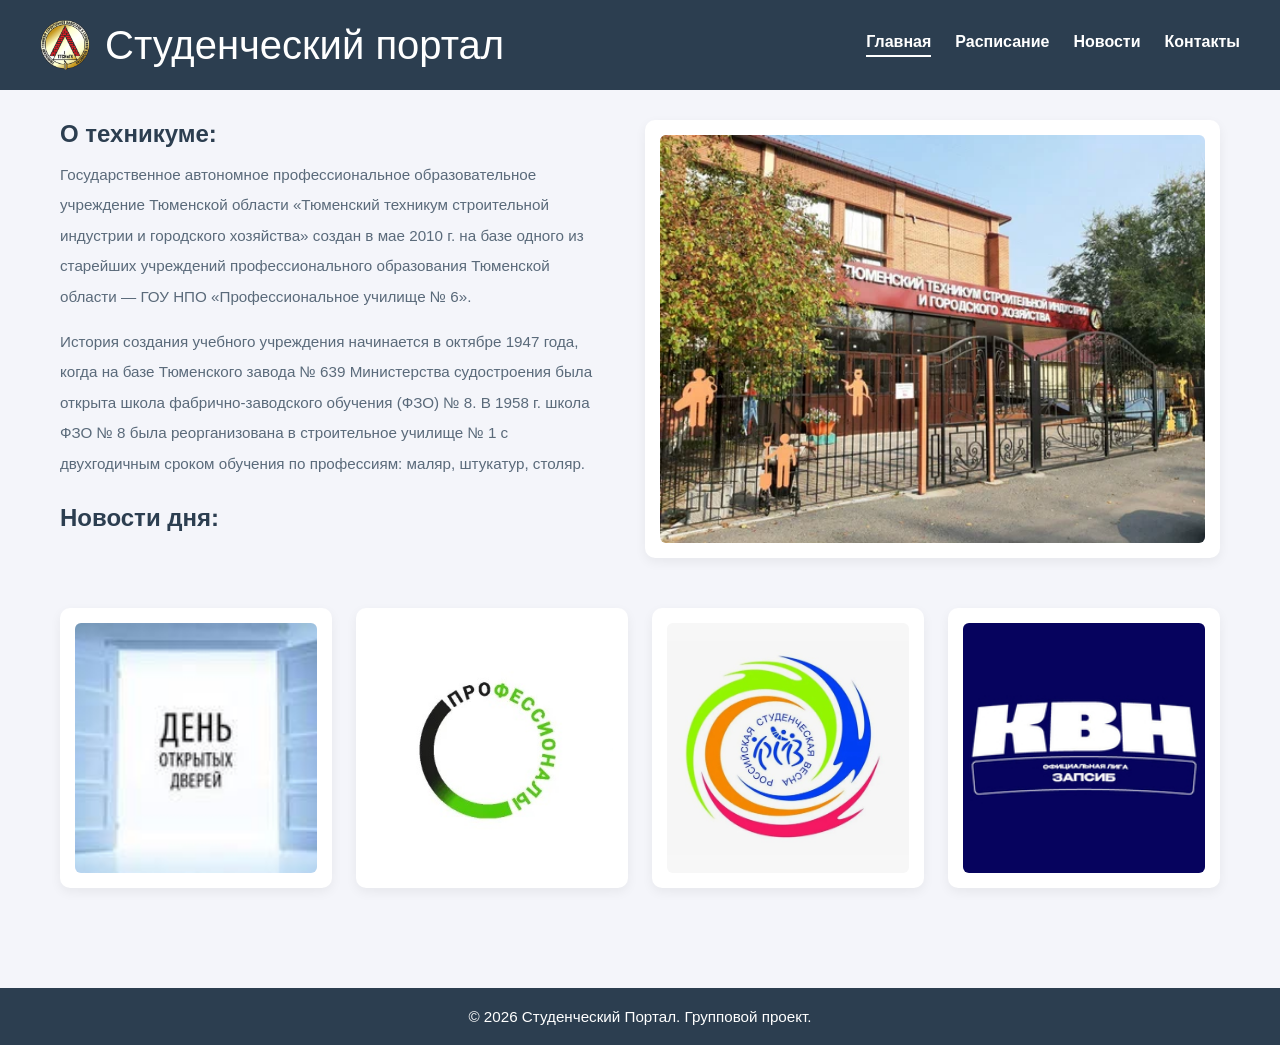
<file: index.html>
<!DOCTYPE html>
<html lang="ru">
<head>
    <meta charset="UTF-8">
    <meta name="viewport" content="width=device-width, initial-scale=1.0">
    <title>Студенческий портал</title>
    <link rel="stylesheet" href="style.css">
</head>
<body>

    <header class="site-header">
        <div class="header-inner">
            <div class="logo-container">
                <img src="ttsiigh.jpg" alt="Логотип" class="logo-img">
                <h1 class="logo">Студенческий портал</h1>
            </div>
            
            <nav class="main-nav">
                <a href="index.html" class="nav-link active">Главная</a>
                <a href="schedule.html" class="nav-link">Расписание</a>
                <a href="news.html" class="nav-link">Новости</a>
                <a href="contacts.html" class="nav-link">Контакты</a>
            </nav>
        </div>
    </header>

    <main class="page-content">
        <section class="about-section">
            <div class="about-text">
                <h2>О техникуме:</h2>
                <p>Государственное автономное профессиональное образовательное учреждение Тюменской области «Тюменский техникум строительной индустрии и городского хозяйства» создан в мае 2010 г. на базе одного из старейших учреждений профессионального образования Тюменской области — ГОУ НПО «Профессиональное училище № 6».</p>
                <p>История создания учебного учреждения начинается в октябре 1947 года, когда на базе Тюменского завода № 639 Министерства судостроения была открыта школа фабрично-заводского обучения (ФЗО) № 8. В 1958 г. школа ФЗО № 8 была реорганизована в строительное училище № 1 с двухгодичным сроком обучения по профессиям: маляр, штукатур, столяр.</p>
                <h2 class="news-title">Новости дня:</h2>
            </div>
            
            <div class="about-image-card">
                <img src="tex.jpg" alt="Фото техникума">
            </div>
        </section>

        <section class="photo-gallery">
            <div class="photo-card">
                <img src="dver.jpg" alt="Фотография 1">
            </div>
            <div class="photo-card">
                <img src="prof.jpg" alt="Фотография 2">
            </div>
            <div class="photo-card">
                <img src="vesna.jpg" alt="Фотография 3">
            </div>
            <div class="photo-card">
                <img src="kvn.jpg" alt="Фотография 4">
            </div>
        </section>
    </main>

    <footer class="site-footer">
        <div class="footer-inner">
            <p class="footer-copy">© 2026 Студенческий Портал. Групповой проект.</p>
        </div>
    </footer>

</body>
</html>
</file>
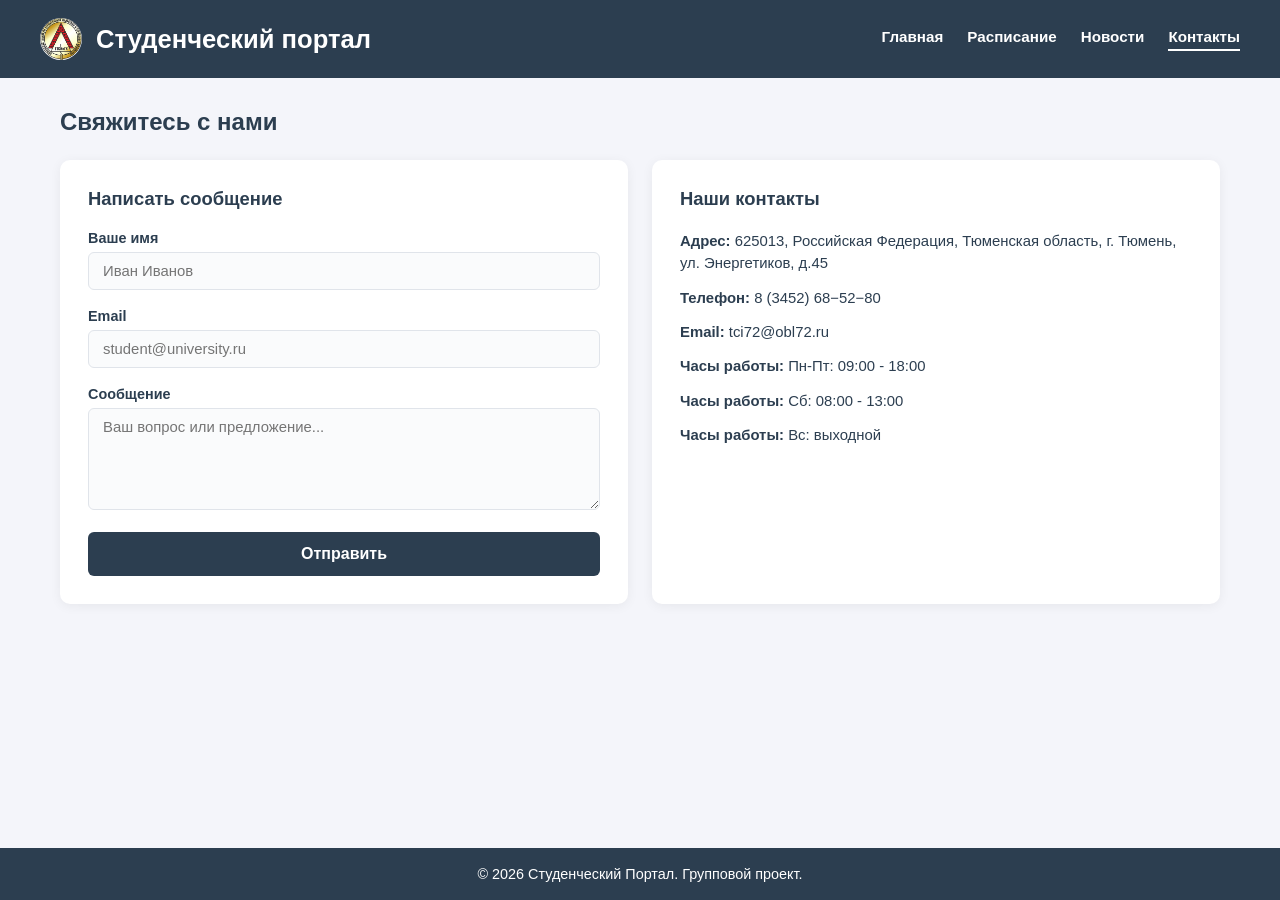
<file: contacts.html>
<!DOCTYPE html>
<html lang="ru">
<head>
    <meta charset="UTF-8">
    <meta name="viewport" content="width=device-width, initial-scale=1.0">
    <title>Студенческий Портал — Контакты</title>
    <link rel="stylesheet" href="contacts.css">
</head>
<body>

    <header class="site-header">
        <div class="header-inner">
            <div class="logo-block">
                <img src="ttsiigh.jpg" alt="Логотип" class="logo-icon">
                <h1 class="logo">Студенческий портал</h1>
            </div>
            <nav class="main-nav">
                <a href="index.html" class="nav-link">Главная</a>
                <a href="schedule.html" class="nav-link">Расписание</a>
                <a href="news.html" class="nav-link">Новости</a>
                <a href="contacts.html" class="nav-link active">Контакты</a>
            </nav>
        </div>
    </header>

    <main class="page-content">
        <h2 class="page-title">Свяжитесь с нами</h2>

        <div class="contacts-layout">
            <!-- Форма -->
            <div class="contact-form-card">
                <h3>Написать сообщение</h3>
                <form class="contact-form" action="#" method="post">
                    <div class="form-group">
                        <label for="name">Ваше имя</label>
                        <input type="text" id="name" name="name" placeholder="Иван Иванов">
                    </div>
                    <div class="form-group">
                        <label for="email">Email</label>
                        <input type="email" id="email" name="email" placeholder="student@university.ru">
                    </div>
                    <div class="form-group">
                        <label for="message">Сообщение</label>
                        <textarea id="message" name="message" rows="5" placeholder="Ваш вопрос или предложение..."></textarea>
                    </div>
                    <button type="submit" class="submit-btn">Отправить</button>
                </form>
            </div>

            <!-- Информация -->
            <div class="contact-info-card">
                <h3>Наши контакты</h3>
                <div class="info-list">
                    <p><strong>Адрес:</strong> 625013, Российская Федерация, Тюменская область, г. Тюмень, ул. Энергетиков, д.45</p>
                    <p><strong>Телефон:</strong> 8 (3452) 68−52−80</p>
                    <p><strong>Email:</strong> tci72@obl72.ru</p>
                    <p><strong>Часы работы:</strong> Пн-Пт: 09:00 - 18:00</p>
                    <p><strong>Часы работы:</strong> Сб: 08:00 - 13:00</p>
                    <p><strong>Часы работы:</strong> Вс: выходной</p>
                </div>
            </div>
        </div>
    </main>

    <footer class="site-footer">
        <p>© 2026 Студенческий Портал. Групповой проект.</p>
    </footer>

</body>
</html>
</file>
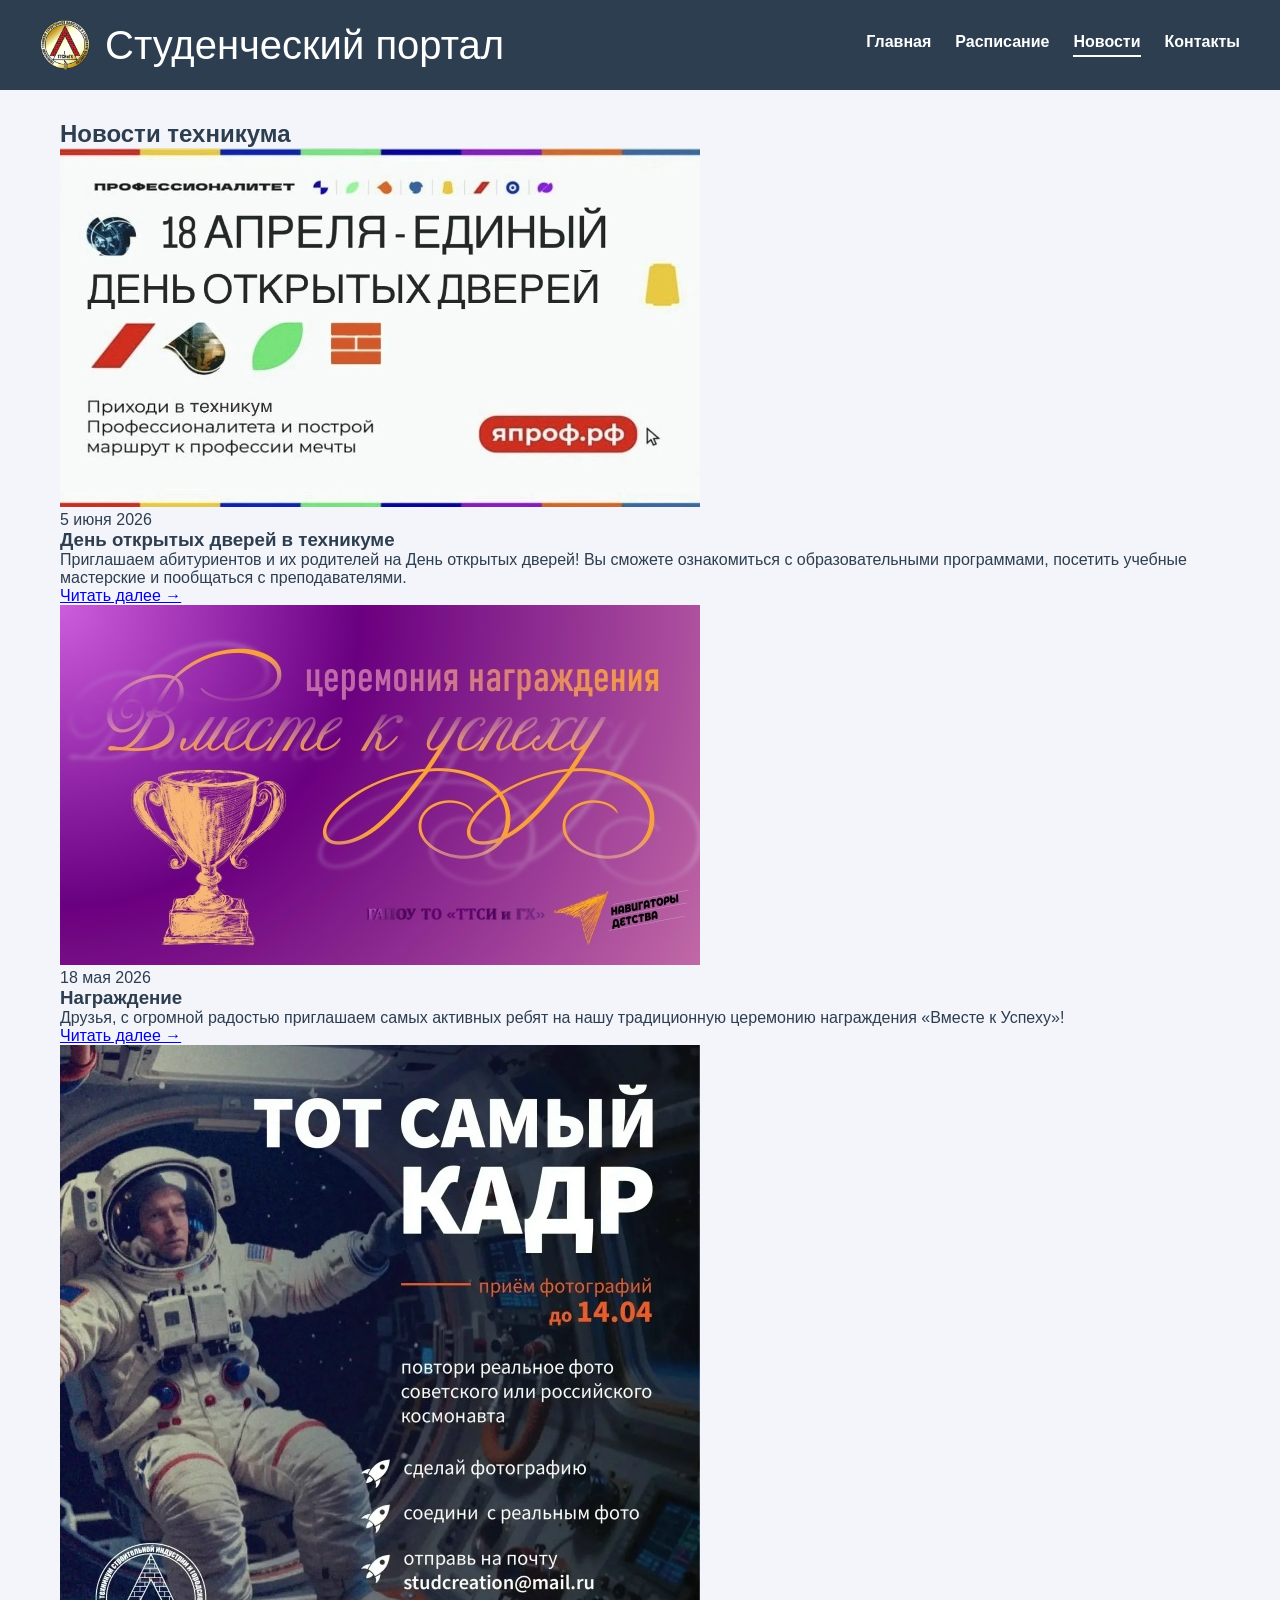
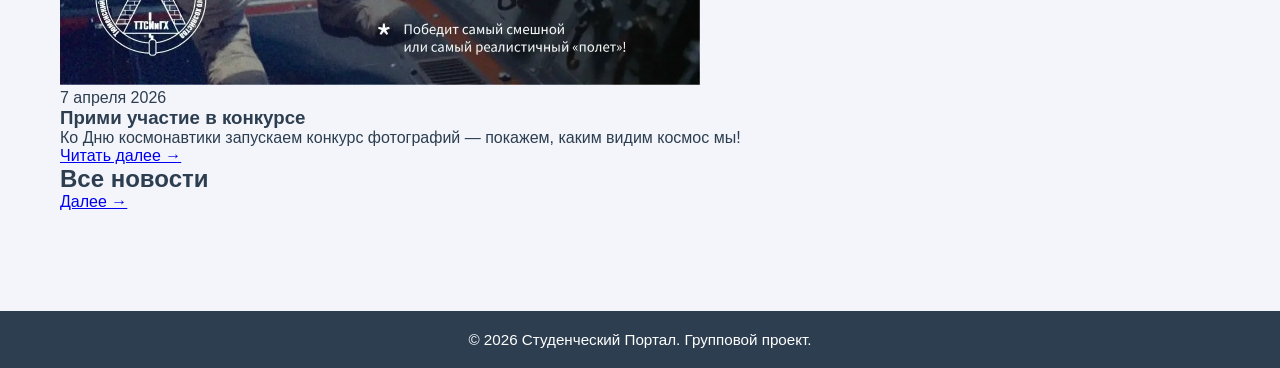
<file: news.html>
<!DOCTYPE html>
<html lang="ru">
<head>
    <meta charset="UTF-8">
    <meta name="viewport" content="width=device-width, initial-scale=1.0">
    <title>Новости - Студенческий портал</title>
    <link rel="stylesheet" href="style.css">
</head>
<body>

    <header class="site-header">
        <div class="header-inner">
            <div class="logo-container">
                <img src="ttsiigh.jpg" alt="Логотип" class="logo-img">
                <h1 class="logo">Студенческий портал</h1>
            </div>
            
            <nav class="main-nav">
                <a href="index.html" class="nav-link">Главная</a>
                <a href="schedule.html" class="nav-link">Расписание</a>
                <a href="news.html" class="nav-link active">Новости</a>
                <a href="contacts.html" class="nav-link">Контакты</a>
            </nav>
        </div>
    </header>

    <main class="page-content">
        <section class="news-section">
            <h2 class="section-title">Новости техникума</h2>
            
            <!-- Новость 1 -->
            <article class="news-card">
                <div class="news-image">
                    <img src="dver2.jpg" alt="Новость 1">
                </div>
                <div class="news-content">
                    <div class="news-date">5 июня 2026</div>
                    <h3 class="news-headline">День открытых дверей в техникуме</h3>
                    <p class="news-text">
                        Приглашаем абитуриентов и их родителей на День открытых дверей! 
                        Вы сможете ознакомиться с образовательными программами, посетить 
                        учебные мастерские и пообщаться с преподавателями.
                    </p>
                    <a href="#" class="news-link">Читать далее →</a>
                </div>
            </article>

            <!-- Новость 2 -->
            <article class="news-card">
                <div class="news-image">
                    <img src="nagr.jpg" alt="Новость 2">
                </div>
                <div class="news-content">
                    <div class="news-date">18 мая 2026</div>
                    <h3 class="news-headline">Награждение</h3>
                    <p class="news-text">
                       Друзья, с огромной радостью приглашаем самых активных ребят на нашу традиционную церемонию награждения «Вместе к Успеху»!
                    </p>
                    <a href="#" class="news-link">Читать далее →</a>
                </div>
            </article>

            <!-- Новость 3 -->
            <article class="news-card">
                <div class="news-image">
                    <img src="konryrs.jpg" alt="Новость 3">
                </div>
                <div class="news-content">
                    <div class="news-date">7 апреля 2026</div>
                    <h3 class="news-headline">Прими участие в конкурсе</h3>
                    <p class="news-text">
                        Ко Дню космонавтики запускаем конкурс фотографий — покажем, каким видим космос мы! 
                    </p>
                    <a href="#" class="news-link">Читать далее →</a>
                </div>
            </article>

                    <h1 class="news-headline">Все новости</h1>
                    <a href="#" class="news-link">Далее →</a>
                </div>
            </article>

        </section>
    </main>

    <footer class="site-footer">
        <div class="footer-inner">
            <p class="footer-copy">© 2026 Студенческий Портал. Групповой проект.</p>
        </div>
    </footer>

</body>
</html>
</file>
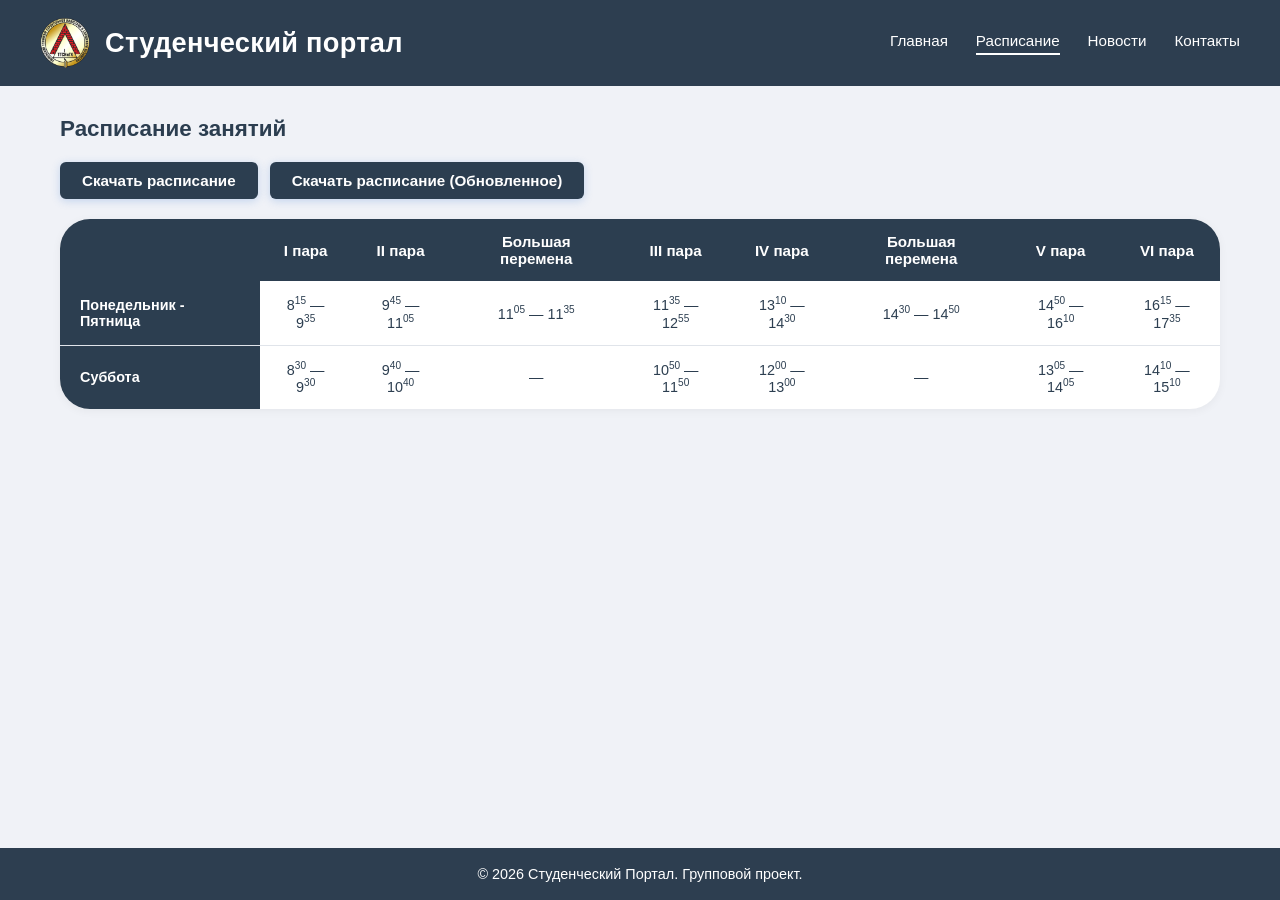
<file: schedule.html>
<!DOCTYPE html>
<html lang="ru">
<head>
    <meta charset="UTF-8">
    <meta name="viewport" content="width=device-width, initial-scale=1.0">
    <title>Студенческий Портал — Расписание</title>
    <link rel="stylesheet" href="schedule.css">
</head>
<body>

    <header class="site-header">
        <div class="header-inner">
            <div class="logo-container">
                <img src="ttsiigh.jpg" alt="Логотип" class="logo-img">
                <h1 class="logo">Студенческий портал</h1>
            </div>
            <nav class="main-nav">
                <a href="index.html" class="nav-link">Главная</a>
                <a href="schedule.html" class="nav-link active">Расписание</a>
                <a href="news.html" class="nav-link">Новости</a>
                <a href="contacts.html" class="nav-link">Контакты</a>
            </nav>
        </div>
    </header>

    <main class="page-content">
        <h2 class="page-title">Расписание занятий</h2>

        <div class="actions-bar">
            <a href="#" id="download-btn" class="download-link">
                Скачать расписание
            </a>
            <a href="#" id="download-btn-2" class="download-link">
                 Скачать расписание (Обновленное)
            </a>
        </div>

        <div class="table-wrapper">
            <table class="schedule-table" id="schedule-table">
                <thead>
                    <tr>
                        <th></th>
                        <th>I пара</th>
                        <th>II пара</th>
                        <th>Большая перемена</th>
                        <th>III пара</th>
                        <th>IV пара</th>
                        <th>Большая перемена</th>
                        <th>V пара</th>
                        <th>VI пара</th>
                    </tr>
                </thead>
                <tbody>
                    <tr>
                        <td class="day-cell">Понедельник - Пятница</td>
                        <td>8<sup>15</sup> — 9<sup>35</sup></td>
                        <td>9<sup>45</sup> — 11<sup>05</sup></td>
                        <td>11<sup>05</sup> — 11<sup>35</sup></td>
                        <td>11<sup>35</sup> — 12<sup>55</sup></td>
                        <td>13<sup>10</sup> — 14<sup>30</sup></td>
                        <td>14<sup>30</sup> — 14<sup>50</sup></td>
                        <td>14<sup>50</sup> — 16<sup>10</sup></td>
                        <td>16<sup>15</sup> — 17<sup>35</sup></td>
                    </tr>
                    <tr>
                        <td class="day-cell">Суббота</td>
                        <td>8<sup>30</sup> — 9<sup>30</sup></td>
                        <td>9<sup>40</sup> — 10<sup>40</sup></td>
                        <td>—</td>
                        <td>10<sup>50</sup> — 11<sup>50</sup></td>
                        <td>12<sup>00</sup> — 13<sup>00</sup></td>
                        <td>—</td>
                        <td>13<sup>05</sup> — 14<sup>05</sup></td>
                        <td>14<sup>10</sup> — 15<sup>10</sup></td>
                    </tr>
                </tbody>
            </table>
        </div>
    </main>

    <footer class="site-footer">
        <p>© 2026 Студенческий Портал. Групповой проект.</p>
    </footer>

</body>
</html>
</file>
<file: style.css>
* {
    margin: 0;
    padding: 0;
    box-sizing: border-box;
}

body {
    font-family: 'Segoe UI', Tahoma, Geneva, Verdana, sans-serif;
    background-color: #f4f5fa;
    min-height: 100vh;
    color: #2c3e50;
}

/* ===== HEADER ===== */
.site-header {
    background-color: #2c3e50;
    padding: 20px 40px;
}

.header-inner {
    max-width: 1200px;
    margin: 0 auto;
    display: flex;
    justify-content: space-between;
    align-items: center;
}

/* Стили для логотипа и картинки рядом с ним */
.logo-container {
    display: flex;
    align-items: center;
    gap: 15px; /* Расстояние между картинкой и текстом */
}

.logo-img {
    height: 50px; /* Высота картинки-логотипа (можете изменить под себя) */
    width: auto;
    object-fit: contain;
}

.logo {
    color: #ffffff;
    font-size: 2.5rem;
    font-weight: 500;
}

.main-nav {
    display: flex;
    gap: 24px;
}

.nav-link {
    color: #ffffff;
    text-decoration: none;
    font-size: 1rem;
    font-weight: 600;
    padding-bottom: 4px;
    transition: opacity 0.2s;
}

.nav-link:hover {
    opacity: 0.8;
}

.nav-link.active {
    border-bottom: 2px solid #ffffff;
}

/* ===== MAIN CONTENT ===== */
.page-content {
    max-width: 1200px;
    margin: 0 auto;
    padding: 30px 20px 60px;
}

/* Секция "О техникуме" (текст + фото) */
.about-section {
    display: flex;
    gap: 40px; /* Расстояние между текстом и картинкой */
    align-items: flex-start;
    margin-bottom: 50px;
}

.about-text {
    flex: 1; /* Текст занимает всё свободное место */
}

.about-text h2 {
    font-size: 1.5rem;
    margin-bottom: 12px;
    color: #2c3e50;
}

.about-text p {
    color: #5a6a7a;
    font-size: 0.95rem;
    line-height: 2; /* Ваш запрошенный межстрочный интервал */
    margin-bottom: 15px;
}

.news-title {
    margin-top: 25px; /* Отступ перед заголовком "Новости дня" */
}

/* Карточка для картинки "О техникуме" на белом фоне */
.about-image-card {
    flex: 1;
    background-color: #ffffff; /* Белый фон */
    padding: 15px;
    border-radius: 10px;
    box-shadow: 0 4px 12px rgba(0, 0, 0, 0.06);
    transition: transform 0.2s, box-shadow 0.2s;
}

.about-image-card img {
    width: 100%;
    height: auto;
    border-radius: 6px;
    display: block;
    object-fit: cover;
}

/* ===== PHOTO GALLERY ===== */
.photo-gallery {
    display: grid;
    grid-template-columns: repeat(4, 1fr);
    gap: 24px;
}

.photo-card {
    background-color: #ffffff;
    padding: 15px;
    border-radius: 10px;
    box-shadow: 0 4px 12px rgba(0, 0, 0, 0.06);
    transition: transform 0.2s, box-shadow 0.2s;
}

.photo-card:hover {
    transform: translateY(-5px);
    box-shadow: 0 8px 20px rgba(0, 0, 0, 0.1);
}

.photo-card img {
    width: 100%;
    height: 250px;
    object-fit: cover;
    border-radius: 6px;
    display: block;
}

/* ===== FOOTER (ДОБАВЛЕНО) ===== */
.site-footer {
    background-color: #2c3e50; /* Темный цвет, как в шапке */
    padding: 20px 40px;
    margin-top: 40px;
}

.footer-inner {
    max-width: 1200px;
    margin: 0 auto;
    display: flex;
    flex-direction: column;
    align-items: center;
    gap: 10px;
}

.footer-copy {
    color: #ffffff;
    font-size: 0.95rem;
    text-align: center;
}
</file>
<file: contacts.css>
* { margin: 0; padding: 0; box-sizing: border-box; }

body {
    font-family: 'Segoe UI', Tahoma, Geneva, Verdana, sans-serif;
    background-color: #f4f5fa;
    min-height: 100vh;
    color: #2c3e50;
    display: flex;
    flex-direction: column;
}

/* ===== HEADER ===== */
.site-header {
    background-color: #2c3e50;
    padding: 18px 40px;
}

.header-inner {
    max-width: 1200px;
    margin: 0 auto;
    display: flex;
    align-items: center;
    justify-content: space-between;
}

.logo-block {
    display: flex;
    align-items: center;
    gap: 14px;
}

.logo-icon {
    width: 42px;
    height: 42px;
    background: #ffffff;
    border-radius: 50%;
    display: flex;
    align-items: center;
    justify-content: center;
    font-size: 1.4rem;
    flex-shrink: 0;
}

.logo {
    color: #ffffff;
    font-size: 1.6rem;
    font-weight: 700;
    margin: 0;
}

.main-nav {
    display: flex;
    gap: 24px;
}

.nav-link {
    color: #ffffff;
    text-decoration: none;
    font-size: 0.95rem;
    font-weight: 600;
    padding-bottom: 4px;
    transition: opacity 0.2s;
}

.nav-link:hover { opacity: 0.8; }
.nav-link.active { border-bottom: 2px solid #ffffff; }

/* ===== CONTENT ===== */
.page-content {
    max-width: 1200px;
    margin: 0 auto;
    padding: 30px 20px 60px;
    flex: 1;
}

.page-title {
    font-size: 1.5rem;
    margin-bottom: 24px;
}

/* ===== LAYOUT ===== */
.contacts-layout {
    display: grid;
    grid-template-columns: 1fr 1fr;
    gap: 24px;
}

.contact-form-card,
.contact-info-card {
    background: #ffffff;
    border-radius: 10px;
    padding: 28px;
    box-shadow: 0 2px 12px rgba(0,0,0,0.06);
}

.contact-form-card h3,
.contact-info-card h3 {
    font-size: 1.15rem;
    margin-bottom: 20px;
    color: #2c3e50;
}

/* ===== FORM ===== */
.form-group {
    margin-bottom: 18px;
}

.form-group label {
    display: block;
    font-size: 0.9rem;
    font-weight: 600;
    margin-bottom: 6px;
    color: #2c3e50;
}

.form-group input,
.form-group textarea {
    width: 100%;
    padding: 10px 14px;
    border: 1px solid #e0e4ea;
    border-radius: 6px;
    font-size: 0.93rem;
    font-family: inherit;
    color: #2c3e50;
    background: #fafbfc;
    transition: border-color 0.2s;
}

.form-group input:focus,
.form-group textarea:focus {
    outline: none;
    border-color: #2c3e50;
    background: #ffffff;
}

.form-group textarea {
    resize: vertical;
    min-height: 100px;
}

.submit-btn {
    width: 100%;
    padding: 13px;
    background: #2c3e50;
    color: #ffffff;
    border: none;
    border-radius: 6px;
    font-size: 1rem;
    font-weight: 600;
    cursor: pointer;
    transition: background 0.2s;
}

.submit-btn:hover {
    background: #1a2a3a;
}

/* ===== INFO ===== */
.info-list p {
    font-size: 0.93rem;
    margin-bottom: 12px;
    color: #2c3e50;
    line-height: 1.5;
}

.info-list strong {
    color: #2c3e50;
}

/* ===== FOOTER ===== */
.site-footer {
    background-color: #2c3e50;
    color: #ffffff;
    text-align: center;
    padding: 18px 20px;
    font-size: 0.9rem;
    margin-top: auto;
}
</file>
<file: schedule.css>
* { margin: 0; padding: 0; box-sizing: border-box; }

body {
    font-family: 'Segoe UI', Tahoma, Geneva, Verdana, sans-serif;
    background-color: #f0f2f7;
    min-height: 100vh;
    color: #2c3e50;
    display: flex;
    flex-direction: column;
}

.site-header {
    background-color: #2d3e50;
    padding: 18px 40px;
}

.header-inner {
    max-width: 1200px;
    margin: 0 auto;
    display: flex;
    justify-content: space-between;
    align-items: center;
}

.logo-container {
    display: flex;
    align-items: center;
    gap: 15px;
}

.logo-img {
    height: 50px;
    width: auto;
    object-fit: contain;
}

.logo {
    color: #ffffff;
    font-size: 1.7rem;
    font-weight: 700;
    letter-spacing: 0.3px;
}

.main-nav {
    display: flex;
    gap: 28px;
}

.nav-link {
    color: #ffffff;
    text-decoration: none;
    font-size: 0.95rem;
    font-weight: 500;
    padding-bottom: 4px;
    transition: opacity 0.2s;
}

.nav-link:hover { opacity: 0.85; }
.nav-link.active { border-bottom: 2px solid #ffffff; }

.page-content {
    max-width: 1200px;
    width: 100%;
    margin: 0 auto;
    padding: 30px 20px 40px;
    flex: 1;
}

.page-title {
    font-size: 1.4rem;
    margin-bottom: 20px;
    color: #2c3e50;
    font-weight: 700;
}

/* ===== ACTIONS BAR (скачивание) ===== */
.actions-bar {
    margin-bottom: 20px;
    display: flex;
    gap: 12px;
}

.download-link {
    display: inline-block;
    background: #2c3e50;
    color: #ffffff;
    text-decoration: none;
    padding: 10px 22px;
    border-radius: 6px;
    font-size: 0.95rem;
    font-weight: 600;
    transition: background 0.2s;
    box-shadow: 0 2px 8px rgba(58, 123, 213, 0.25);
}

.download-link:hover {
    background: #2c3e50;
}

/* ===== FILTER BAR ===== */
.filter-bar {
    border-radius: 8px;
    padding: 16px 20px;
    display: flex;
    align-items: center;
    gap: 10px;
    flex-wrap: wrap;
    margin-bottom: 24px;
}

.filter-label {
    font-size: 0.95rem;
    color: #5a6a7a;
    margin-right: 4px;
    font-weight: 500;
}

.filter-bar input[type="radio"] {
    display: none;
}

.filter-btn {
    display: inline-block;
    padding: 6px 16px;
    border: 1px solid #e0e4ea;
    border-radius: 20px;
    font-size: 0.9rem;
    cursor: pointer;
    transition: all 0.2s;
    color: #2c3e50;
}

.filter-btn:hover {
    background: #eef3fa;
}

.filter-bar input[type="radio"]:checked + .filter-btn {
    background: #2c3e50;
    color: #ffffff;
    border-color: #2c3e50;
}

/* ===== TABLE ===== */
.table-wrapper {
    background: #ffffff;
    border-radius: 30px;
    overflow: hidden;
    box-shadow: 0 2px 10px rgba(0,0,0,0.05);
}

.schedule-table {
    width: 100%;
    border-collapse: collapse;
}

.schedule-table thead {
    background: #2c3e50;
}

.schedule-table th {
    color: #ffffff;
    font-weight: 600;
    font-size: 0.95rem;
    padding: 14px 16px;
    text-align: center;
}

.schedule-table td {
    padding: 14px 16px;
    border-bottom: 1px solid #e0e4ea;
    font-size: 0.9rem;
    color: #2c3e50;
    text-align: center;
}

.schedule-table td.day-cell {
    background: #2c3e50;
    color: #ffffff;
    font-weight: 600;
    text-align: left;
    padding-left: 20px;
}

.schedule-table tbody tr:last-child td {
    border-bottom: none;
}

.schedule-table tbody tr:hover td:not(.day-cell) {
    background: #f8f9fc;
}

.schedule-table .subject {
    font-weight: 600;
}

.schedule-table sup {
    font-size: 0.7em;
    vertical-align: super;
}

/* ===== FOOTER ===== */
.site-footer {
    background-color: #2d3e50;
    color: #ffffff;
    text-align: center;
    padding: 18px 20px;
    font-size: 0.9rem;
    margin-top: auto;
}
</file>
